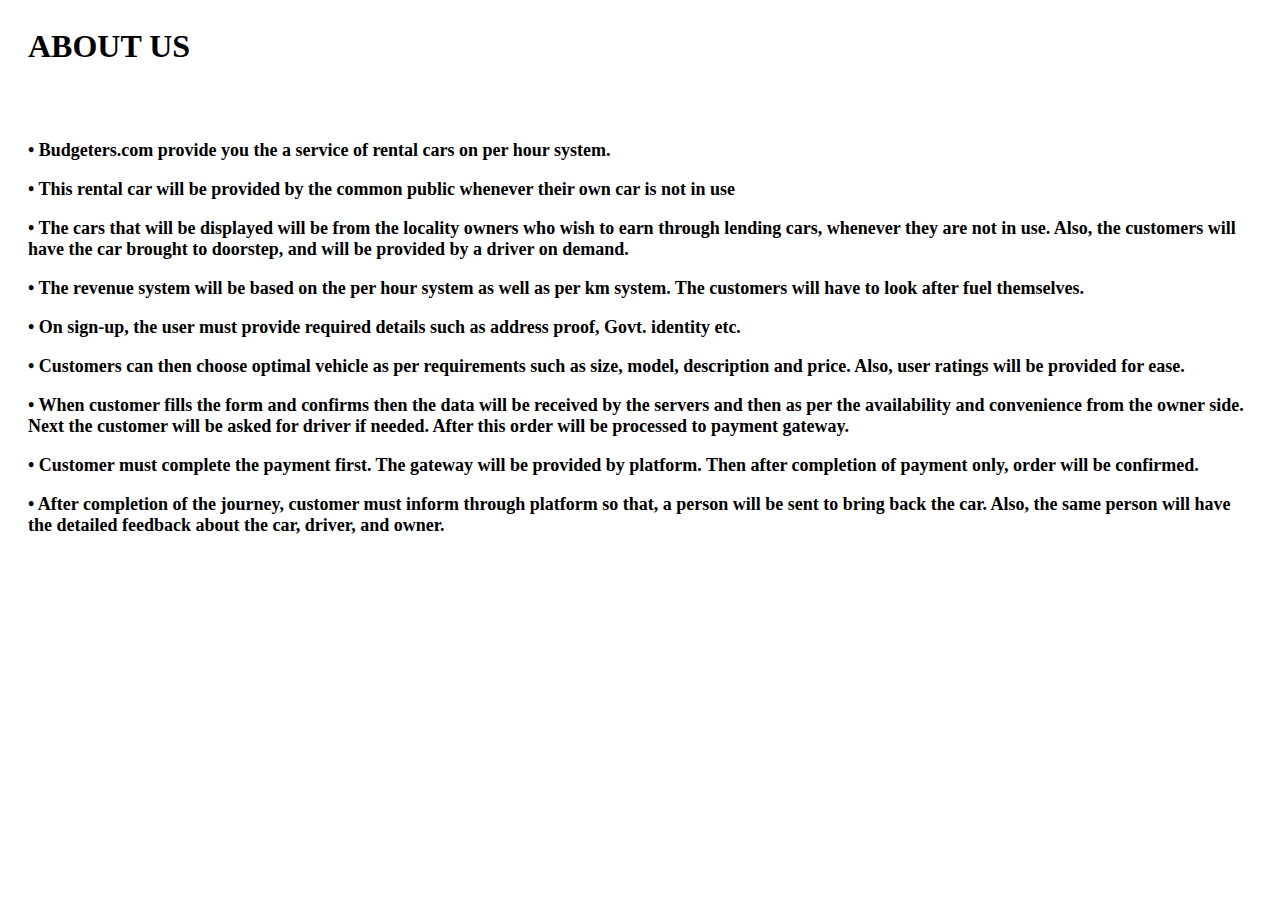
<file: about.html>
<html>
    <head>
        <title>Front Page</title>
        <style>
    
            body {
      background-image: url(https://i.pinimg.com/originals/44/41/3a/44413a564842609ab40249732beefa43.jpg);
      color: black;
      padding: 20px;
    }
    p { font-weight: bold;
    font-size: large; }
    </style>
    </head>
    <body>

        <h1><b>ABOUT US</b></h1>
        <br>
        <br>
        <p><b>• Budgeters.com provide you the a service of rental cars on per hour system.</p>
            <p><b>• This rental car will be provided by the common public whenever their own car is not in use</b></p> 
            <p><b>• The cars that will be displayed will be from the locality owners who wish to earn through lending cars, whenever they are not in use. Also, the customers will have the car brought to doorstep, and will be provided by a driver on demand.</b></p>
            <p><b>•	The revenue system will be based on the per hour system as well as per km system. The customers will have to look after fuel themselves. </b></p>
            <p><b>   •	On sign-up, the user must provide required details such as address proof, Govt. identity etc. </b></p>
            <p><b>  •	Customers can then choose optimal vehicle as per requirements such as size, model, description and price. Also, user ratings will be provided for ease. </b></p>
            <p><b>   •	When customer fills the form and confirms then the data will be received by the servers and then as per the availability and convenience from the owner side. Next the customer will be asked for driver if needed. After this order will be processed to payment gateway. </b></p>
            <p><b>   •	Customer must complete the payment first. The gateway will be provided by platform. Then after completion of payment only, order will be confirmed. </b></p>
            <p><b>  •	After completion of the journey, customer must inform through platform so that, a person will be sent to bring back the car. Also, the same person will have the detailed feedback about the car, driver, and owner. 
                </b></p>
    </body>
</html>
</file>
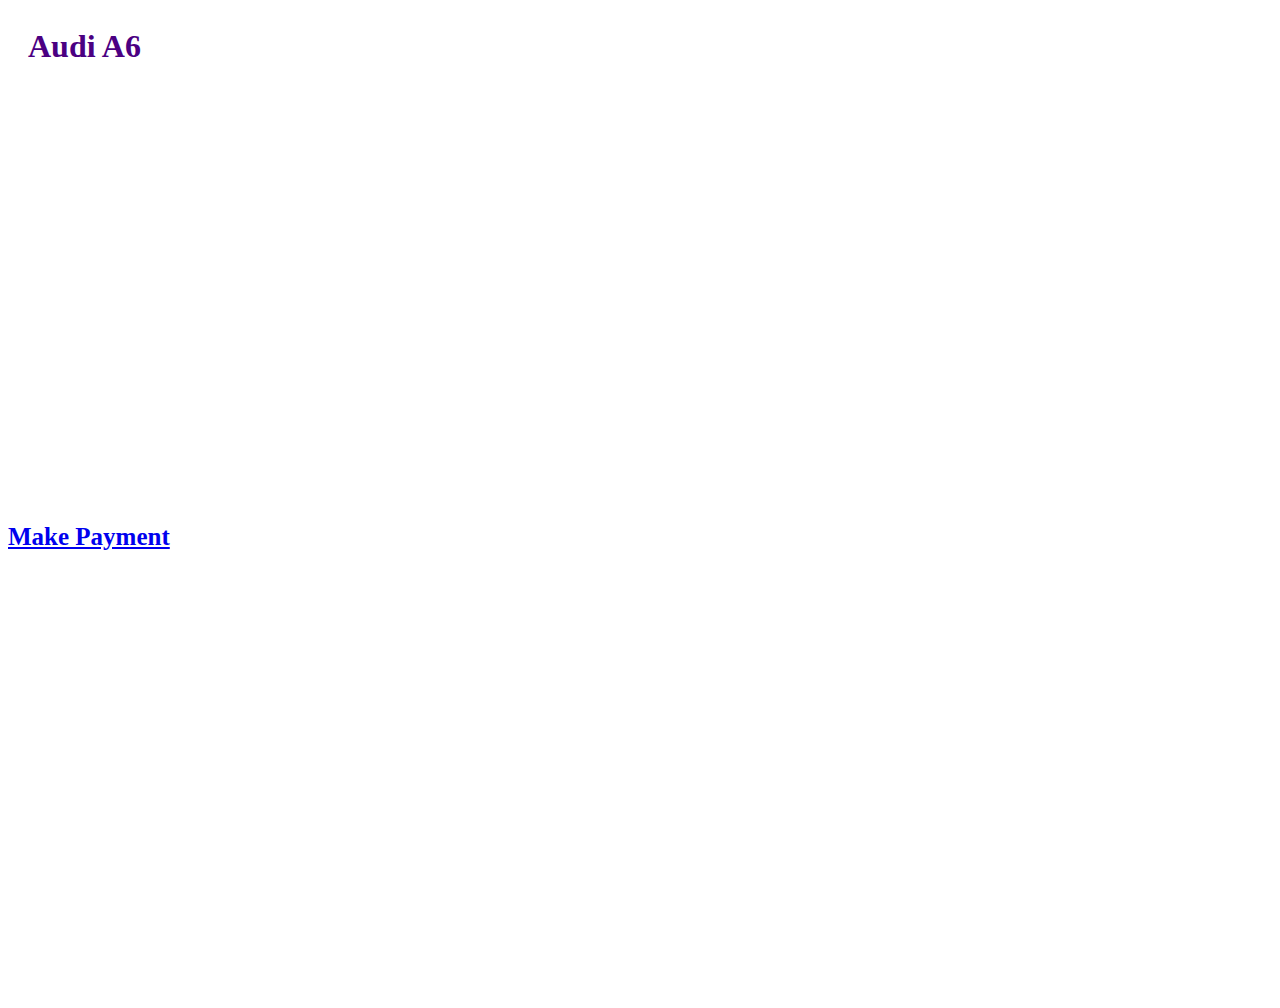
<file: audia6.html>
<html>
<head>
<style>
body,html{
     height:100;
}
*{
	box-sizing: border-box;
}
h1{
	position:center;
	color:indigo;
	padding:20px;
	right:1000;
left:1000;
}
p{
   color:white;
font-size:25;
}

.img1{
	
	background-image:url("https://www.thrustzone.com/wp-content/uploads/2020/03/2020-Audi-A6-India-Review-Petrol-12.jpg");
	min-height:1000px;
	background-position: center;
	background-size:cover;
	position:relative;

}
.container{
	position: absolute;
	margin:50px;
	right:500;
	padding:20px 20px;
	max-width:400px;
	background-color:transparent;
	
}
</style>

</head>
<body>
<div class="img1">
<h1>Audi A6</h1>
<br>
<p><b>Mileage: 25.39</b><p>
<p><b>Engine :1500cc</b><p>
<p><b>Transmission: Manual/Automatic</b><p>
<p><b>Seat:6</b><p>
<p><b>Gps :Supported</b><p>
<p><b>Per Hour cost :1200</b><p>
<br>
<br>
<a href ="payment.html"><b>Make Payment</b></a>


</body>
</html>
</file>
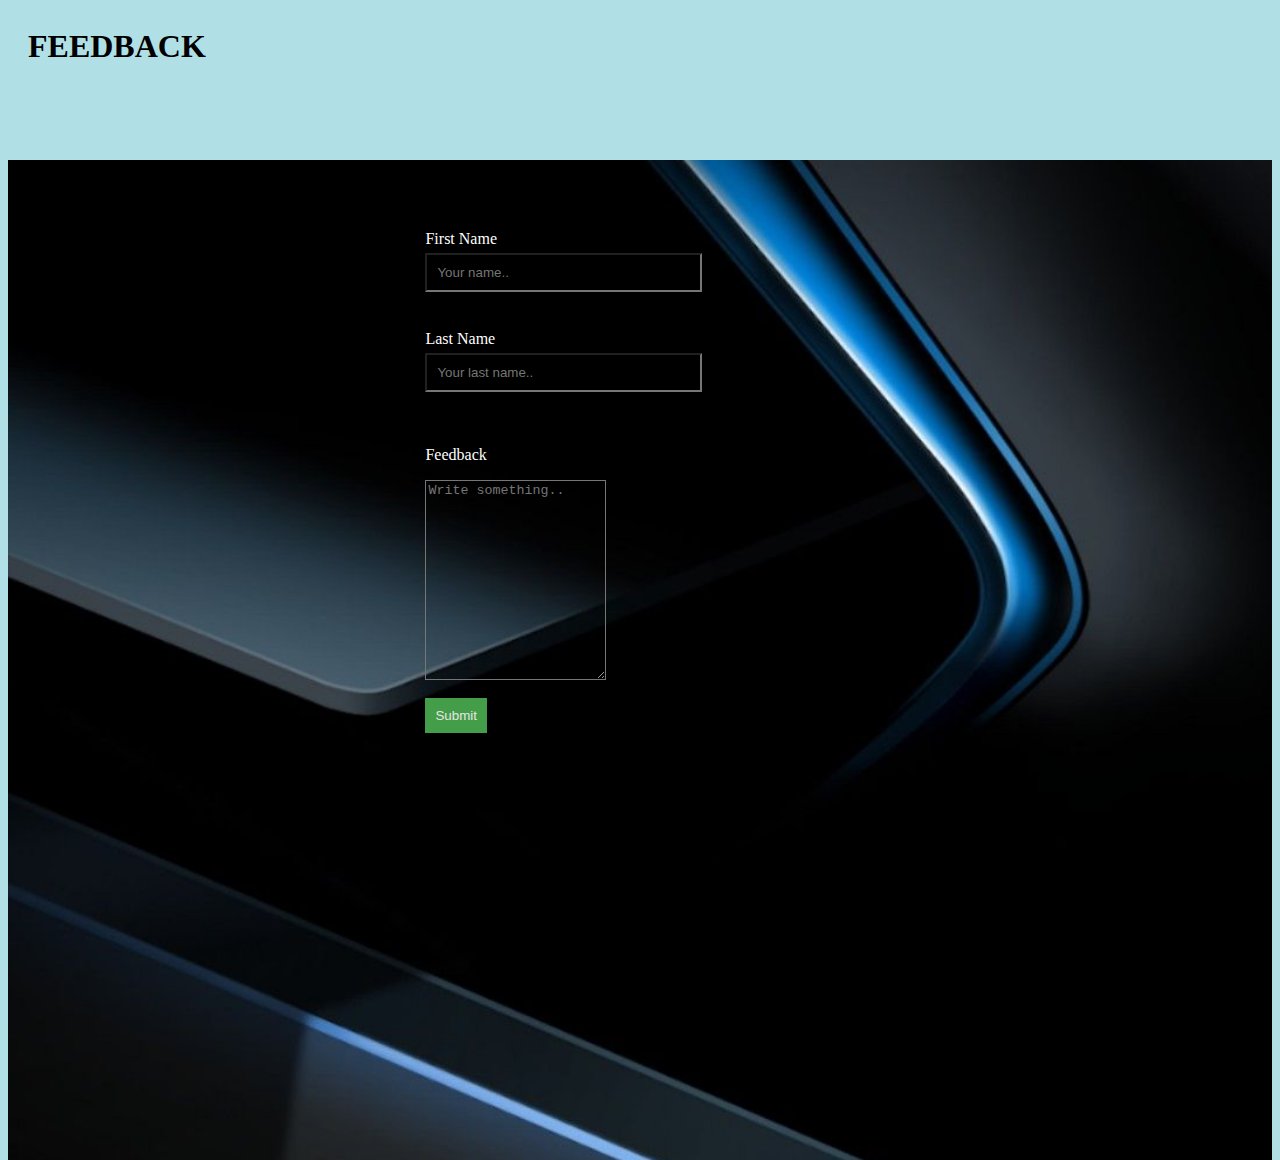
<file: feedback2.html>
<html>
    <head>
        <style>
    
body,html{
     height:100;
}
*{
	box-sizing: border-box;
}
h1{
	position:center;
	color:black;
	padding:20px;
	right:500;
}


.img1{
	
	background-image:url("22938.jpeg");
	min-height:1000px;
	background-position: center;
	background-size:cover;
	position:relative;

}
.container{
	position: absolute;
	margin:50px;
	right:500;
	padding:20px 20px;
	max-width:400px;
	background-color:transparent;
	
}
input[type=text],input[type=password]{
	width:100%;
	padding:10px;
	margin:5px 0 20px 0;
	background:#f1f1f1;
	background-color:transparent;
	color:white;
}
.sub{
	background-color:#4CAF50;
	color:white;
	cursor:pointer;
	border:none;
	
	padding: 10px;
	opacity:0.9;
    
}
label{
color:white;
}
textarea{
background-color:transparent;
color:white;
}
p{
color:white;
}

    </style>
    </head>
 <body style="background-color:powderblue;">


            <h1>FEEDBACK </h1><br><br>
            <br>
<div class="img1">
            <div class="container">
                <form action="action_page.php">
              
                  <label for="fname">First Name </label>
                  <input type="text" id="fname" name="firstname" placeholder="Your name.."><br>
                  <br>
                  <label for="lname">Last Name </label>
                  <input type="text" id="lname" name="lastname" placeholder="Your last name.."><br>
                  <br>
                  
                  <p>Feedback</p>
                  <textarea id="subject" name="subject" placeholder="Write something.." style="height:200px"></textarea>
              <br><br>
                  <input type="submit" value="Submit" class=sub>
              
                </form>
              </div>
        </body>
 </html>
</file>
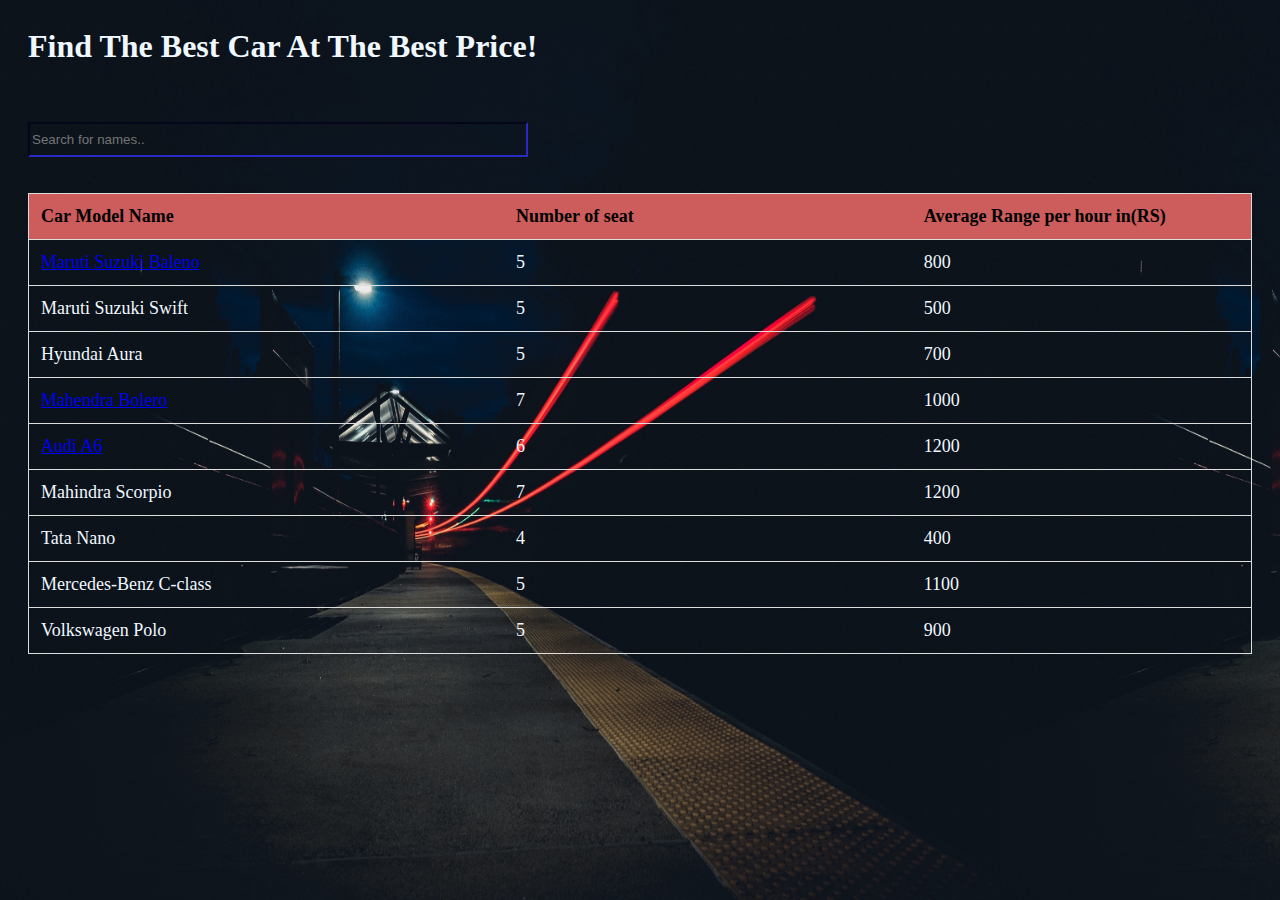
<file: filter.html>
<html>
    <head>
        <title>Filter model</title>
        <style>
            #myTable {
  border-collapse: collapse; /* Collapse borders */
  width: 100%; /* Full-width */
  border: 1px solid #ddd; /* Add a grey border */
  font-size: 18px; /* Increase font-size */
}

#myTable th, #myTable td {
  text-align: left; /* Left-align text */
  padding: 12px; /* Add padding */
}

#myTable tr {
  /* Add a bottom border to all table rows */
  border-bottom: 1px solid #ddd;
}

#myTable tr.header, #myTable tr:hover {
  /* Add a grey background color to the table header and on hover */
  background-color:indianred;
}
tr.clicked {
      background-color: #abc;
}

body {
      background-image: url(16.jpg);
      background-size: 1000px 1000px;
      color: black;
      padding: 20px;
      text-emphasis: none;
      color:aliceblue;
     
    }
    th{
        font-size: large;
        color:black;
    }
    input{
        width: 500px;
        height: 35px;
        background-color: transparent;
        border-color:midnightblue;
        color:mistyrose;
    }
    td{
        color:aliceblue;
        font-size: large;
    }
        </style>
        <script>
            function myFunction() {
              
              var input, filter, table, tr, td, i, txtValue;
              input = document.getElementById("myInput");
              filter = input.value.toUpperCase();   //convert it to uppercase so it doesnt differentiate between captial and small letter while serach
              table = document.getElementById("myTable");
              tr = table.getElementsByTagName("tr");
            
              
              for (i = 0; i < tr.length; i++) {
                td = tr[i].getElementsByTagName("td")[0];  //[0] becoz to serach for first column in list of Name
                if (td) {
                  txtValue = td.textContent || td.innerText;
                  if (txtValue.toUpperCase().indexOf(filter) > -1) {  // greater than -1 becoz it give value greater than -1 when value found
                    tr[i].style.display = "";
                  } else {
                    tr[i].style.display = "none";
                  }
                }
              }
            }
            </script>
    </head>
    <body>
        <h1><b>Find The Best Car At The Best Price!</b></h1>
        <br>
        <br>
        <input type="text" id="myInput" onkeyup="myFunction()" placeholder="Search for names.."><br>
        <br>

<table id="myTable">
  <tr class="header">
    <th style="width:35%"> Car Model Name</th>
    <th style="width:30%;">Number of seat</th>
    <th style="width:25%;">Average Range per hour in(RS)</th>
  </tr>
  <br>
  <tr>
    <td><a href="MarutiSuzukiBaleno.html">Maruti Suzuki Baleno</a></td>
    <td>5</td>
    <td>800</td>
  </tr>
  <tr>
    <td>Maruti Suzuki Swift </td>
    <td>5</td>
    <td>500</td>
  </tr>
   <tr>
    <td>Hyundai Aura</td>
    <td>5</td>
    <td>700</td>
  </tr>
  <tr>
    <td><a href="Mahendrabolero.html">Mahendra Bolero</a></td>
    <td>7</td>
    <td>1000</td>
  </tr>
  <tr>
    <td><a href="audia6.html">Audi A6</a></td>
    <td>6</td>
    <td>1200</td>
  </tr>
  <tr>
    <td>Mahindra Scorpio</td>
    <td>7</td>
    <td>1200</td>
  </tr>
  </tr>
  <tr>
    <td>Tata Nano</td>
    <td>4</td>
    <td>400</td>
  </tr>
  <tr>
    <td>Mercedes-Benz C-class</td>
    <td>5</td>
    <td>1100</td>
  </tr>
  <tr>
    <td>Volkswagen Polo</td>
    <td>5</td>
    <td>900</td>
  </tr>
</table>
</body>
</html>
</file>
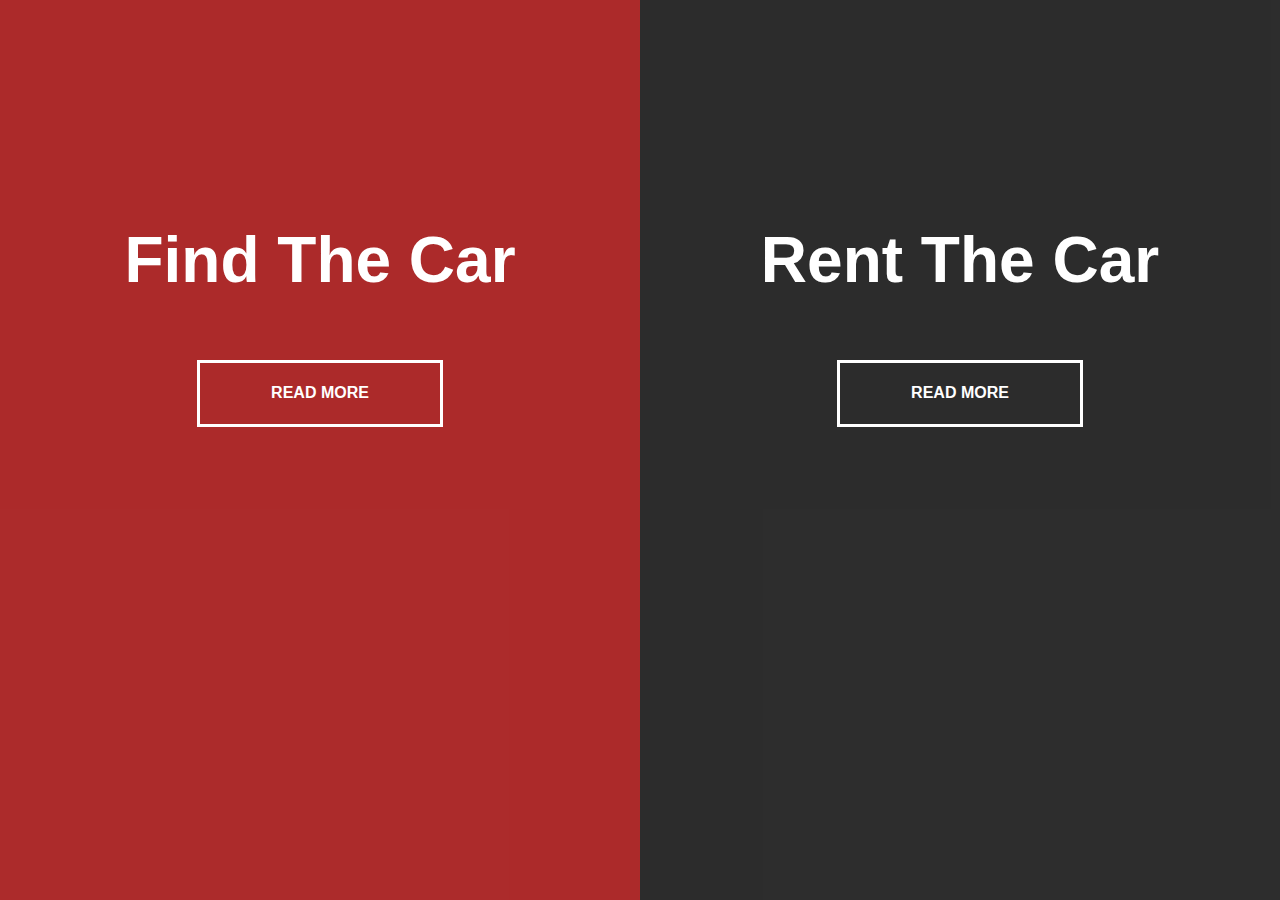
<file: h1.html>
<html>
<head>
<title>Divide the screen</title>
<link rel="stylesheet" href="style2.css">
</head>
<body>
<div class="container">
  <div class="split left">
    <h1>Find The Car</h1>
    <a href="h2.html" class="button">Read More</a>
  </div>
  <div class="split right">
    <h1>Rent The Car</h1>
    <a href="myform.html" class="button">Read More</a>
  </div>
</div>
</body>
<html>
</file>
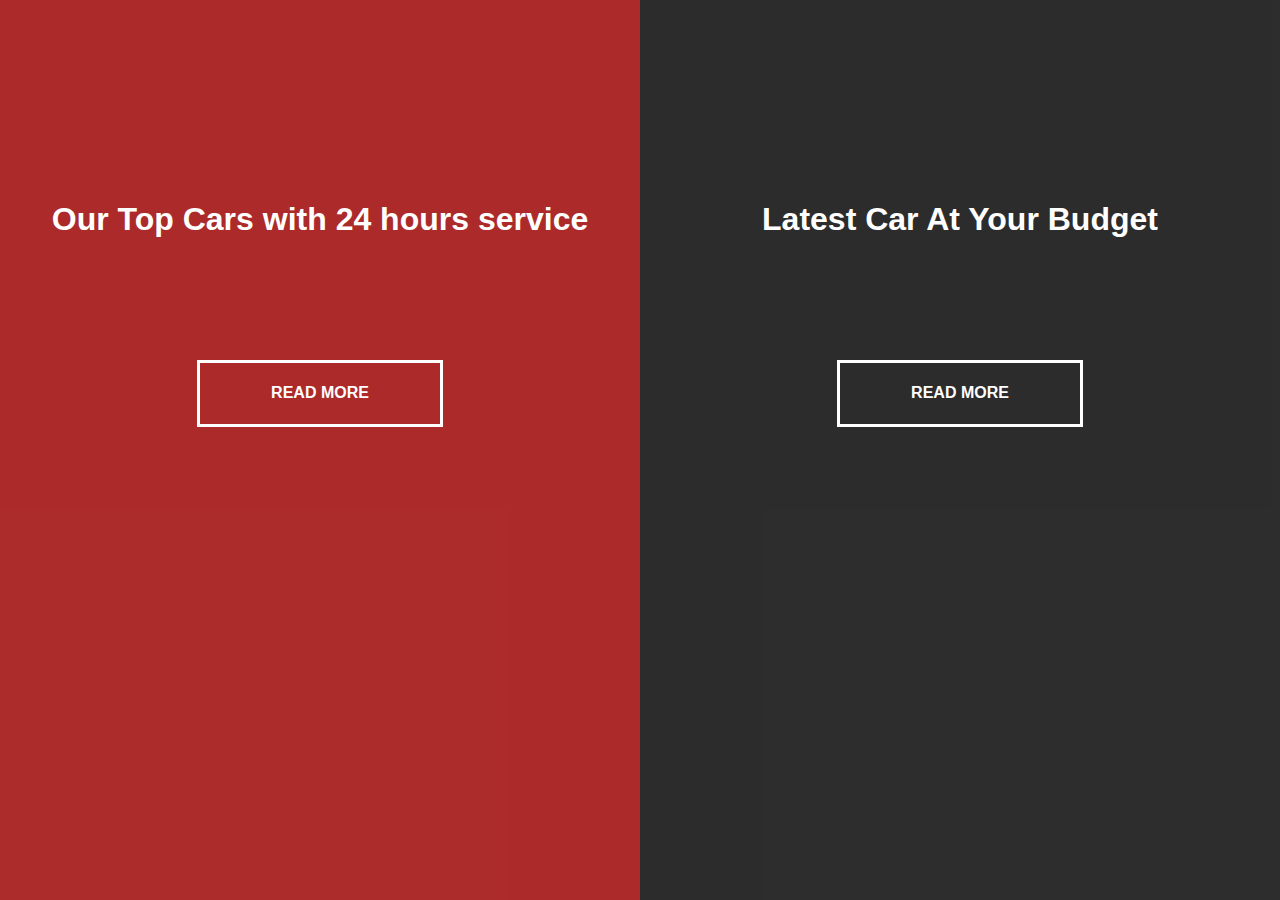
<file: h2.html>
<html>
<head>
<title>Divide the screen</title>
<link rel="stylesheet" href="style2.css">
<style>
:root {
  --container-bg-color: #333;
 
  --left-button-hover-color: rgba(161, 11, 11, 0.3);

  --right-button-hover-color: rgba(92, 92, 92, 0.3);
  --hover-width: 75%;
  --other-width: 25%;
  --speed: 1000ms;
}

html, body {
  padding:0;
  margin:0;
  font-family: 'Franklin Gothic Medium', 'Arial Narrow', Arial, sans-serif;
  width: 100%;
  height: 100%;
  overflow-x: hidden;
}

h1 {
  font-size: 2rem;
  color: #fff;
  position: absolute;
  left: 50%;
  top: 20%;
  transform: translateX(-50%);
  white-space: nowrap;
}

.button {
  display: block;
  position: absolute;
  left: 50%;
  top: 40%;
  height: 2.5rem;
  padding-top: 1.3rem;
  width: 15rem;
  text-align: center;
  color: #fff;
  border: #fff solid 0.2rem;
  font-size: 1rem;
  font-weight: bold;
  text-transform: uppercase;
  text-decoration: none;
  transform: translateX(-50%);
}

.split.left .button:hover {
 
  border-color: var(--left-button-hover-color);
}

.split.right .button:hover {
  
  border-color: var(--right-button-hover-color);
}

.container {
  position: relative;
  width: 100%;
  height: 100%;
  
}

.split {
  position: absolute;
  width: 50%;
  height: 100%;
  overflow: hidden;
}

.split.left {
  left:0;
  background: url('https://c1.wallpaperflare.com/preview/774/603/754/background-blur-blurred-car.jpg') center center no-repeat;
  background-size: cover;
}

.split.left:before {
  position:absolute;
  content: "";
  width: 100%;
  height: 100%;
  
}

.split.right {
  right:0;
  background: url('https://ak0.picdn.net/shutterstock/videos/10109810/thumb/1.jpg') center center no-repeat;
  background-size: cover;
}

.split.right:before {
  position:absolute;
  content: "";
  width: 100%;
  height: 100%;
  
}

.split.left, .split.right, .split.right:before, .split.left:before {
  transition: var(--speed) all ease-in-out;
}

.hover-left .left {
  width: var(--hover-width);
}

.hover-left .right {
  width: var(--other-width);
}

.hover-left .right:before {
  z-index: 2;
}


.hover-right .right {
  width: var(--hover-width);
}

.hover-right .left {
  width: var(--other-width);
}

.hover-right .left:before {
  z-index: 2;
}

@media(max-width: 800px) {
  h1 {
    font-size: 2rem;
  }

  .button {
    width: 12rem;
  }
}

@media(max-height: 700px) {
  .button {
    top: 70%;
  }
}
</style>
</head>
<body>
<div class="container">
  <div class="split left">
    <h1>Our Top Cars with 24 hours service</h1>
    <a href="filter.html" class="button">Read More</a>
  </div>
  <div class="split right">
    <h1>Latest Car At Your Budget</h1>
    <a href="http://localhost/project2/display.php" class="button">Read More</a>
  </div>
</div>
</body>
<html>
</file>
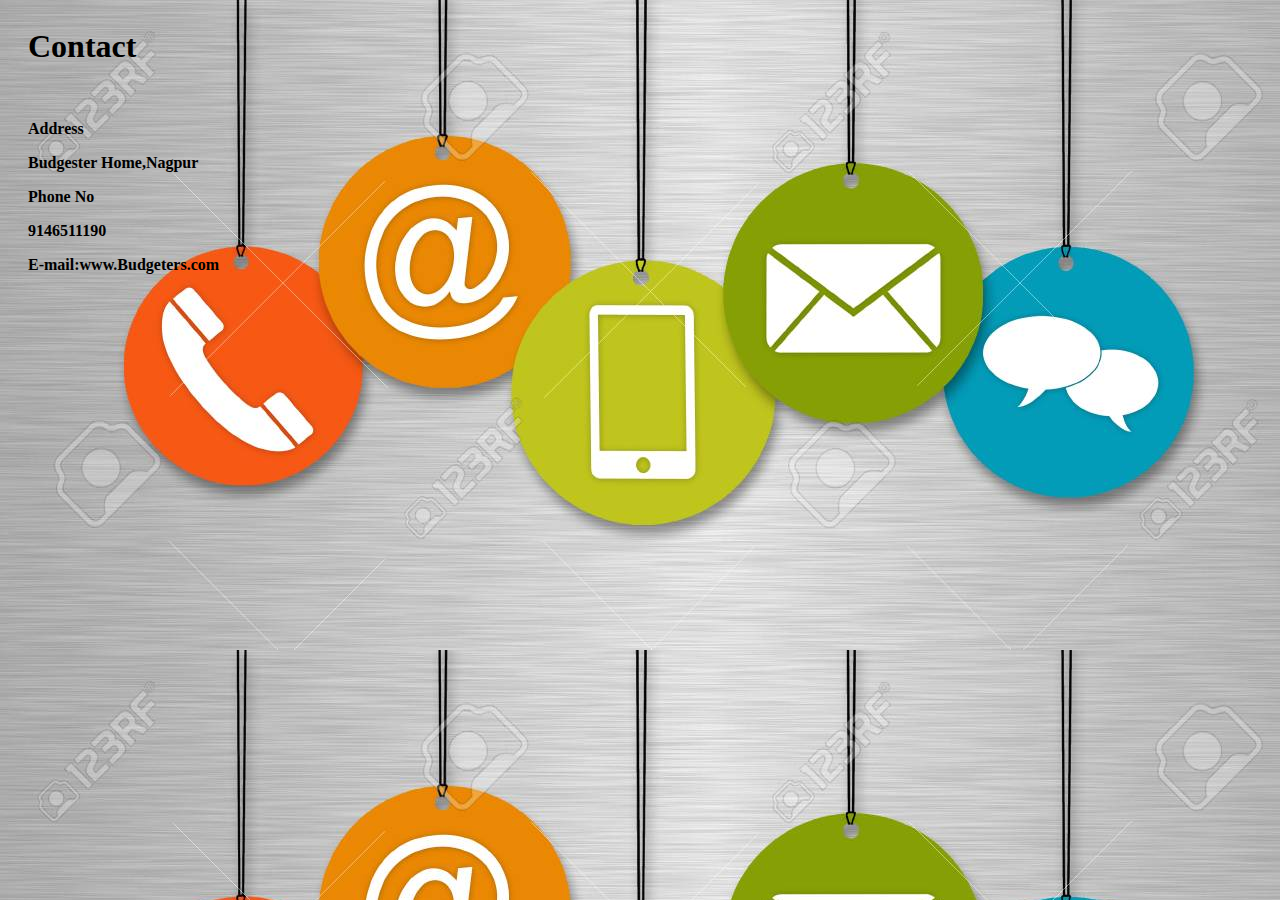
<file: map.html>
<html>
<head>
<title>Google Map</title>
<style>
    
        body {
  background-image: url(101535114-website-and-internet-contact-us-page-concept-with-hanging-icons-in-front-of-a-silver-background.jpg);
  color: black;
  padding: 20px;
}
p { font-weight: bold; }
    
</style>
</head>
<body>
<h1><b>Contact</b></h1>
<bg color="#000000"></bg>

<br>
<p>Address</p>

<p>Budgester Home,Nagpur</p>

<p>Phone No</p>
<p>9146511190</p>
<p>E-mail:www.Budgeters.com</p>
<p><iframe src="https://www.google.com/maps/embed?pb=!1m18!1m12!1m3!1d3721.2442252518067!2d79.1307409144093!3d21.142676889256684!2m3!1f0!2f0!3f0!3m2!1i1024!2i768!4f13.1!3m3!1m2!1s0x3bd4c74eb5f1a091%3A0xdaea4391dcc50f9!2s343%20Agrawal%20House!5e0!3m2!1sen!2sin!4v1580665454817!5m2!1sen!2sin" width="600" height="450" frameborder="0" style="border:0;" allowfullscreen=""></iframe></p>
</body>
</html>
</file>
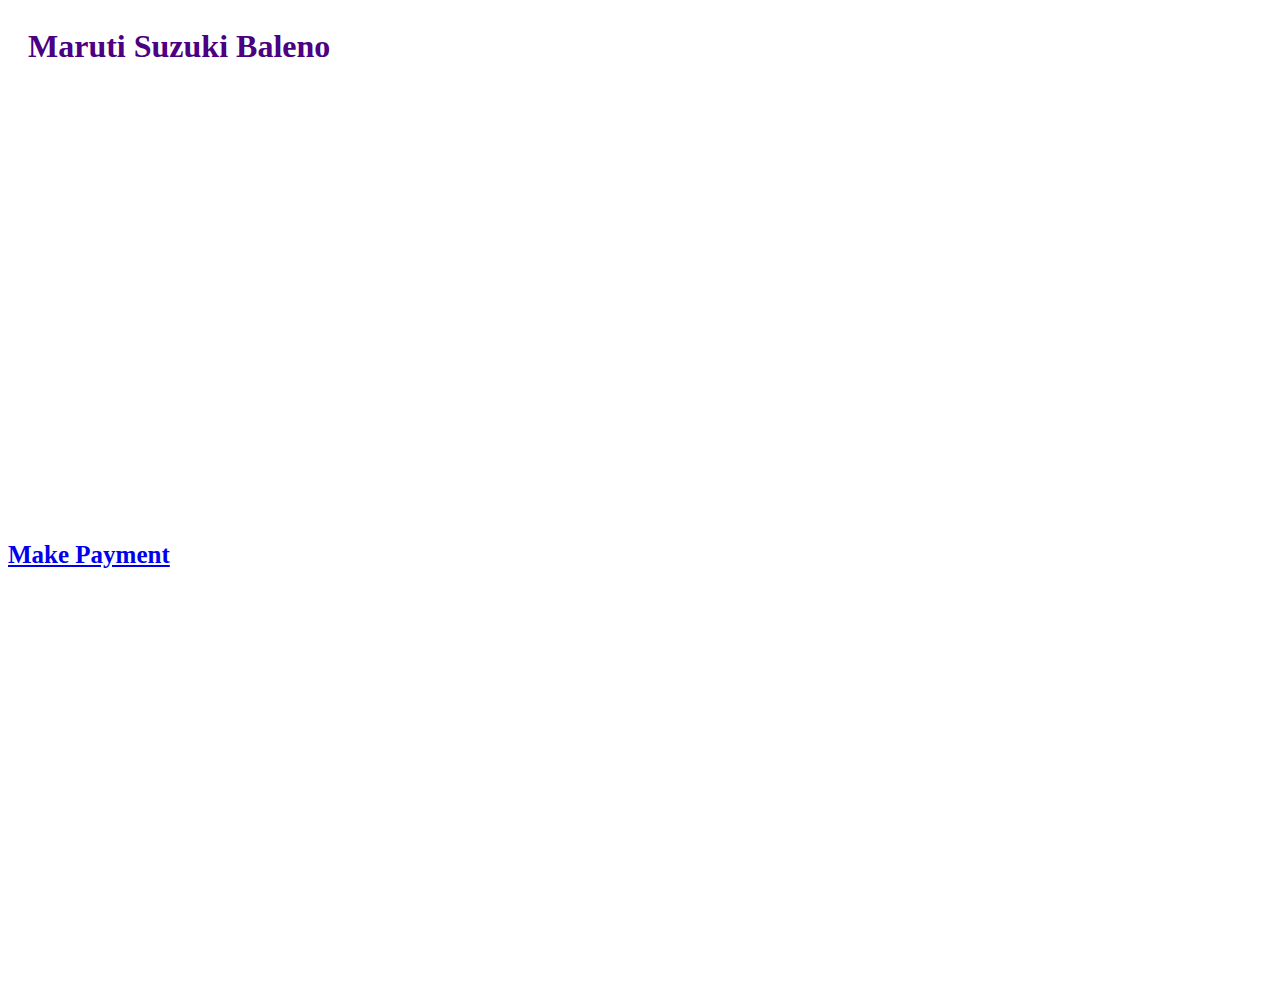
<file: MarutiSuzukiBaleno.html>
<html>
<head>
<style>
body,html{
     height:100;
}
*{
	box-sizing: border-box;
}
h1{
	position:center;
	color:indigo;
	padding:20px;
	right:1000;
left:1000;
}
p{
   color:white;
font-size:25;
}

.img1{
	
	background-image:url("https://stimg.cardekho.com/images/carexteriorimages/630x420/Maruti/Maruti-Baleno/6780/1564491336282/front-left-side-47.jpg?tr=w-456,e-sharpen");
	min-height:1000px;
	background-position: center;
	background-size:cover;
	position:relative;

}
.container{
	position: absolute;
	margin:50px;
	right:500;
	padding:20px 20px;
	max-width:400px;
	background-color:transparent;
	
}
</style>

</head>
<body>
<div class="img1">
<h1>Maruti Suzuki Baleno</h1>
<br><br>
<p><b>Mileage: 27.39</b><p>
<p><b>Engine :1248cc</b><p>
<p><b>Transmission: Manual/Automatic</b><p>
<p><b>Seat:5</b><p>
<p><b>Gps :Supported</b><p>
<p><b>Per Hour cost :800</b><p>
<br>
<br>
<a href ="payment.html"><b>Make Payment</b></a>


</body>
</html>
</file>
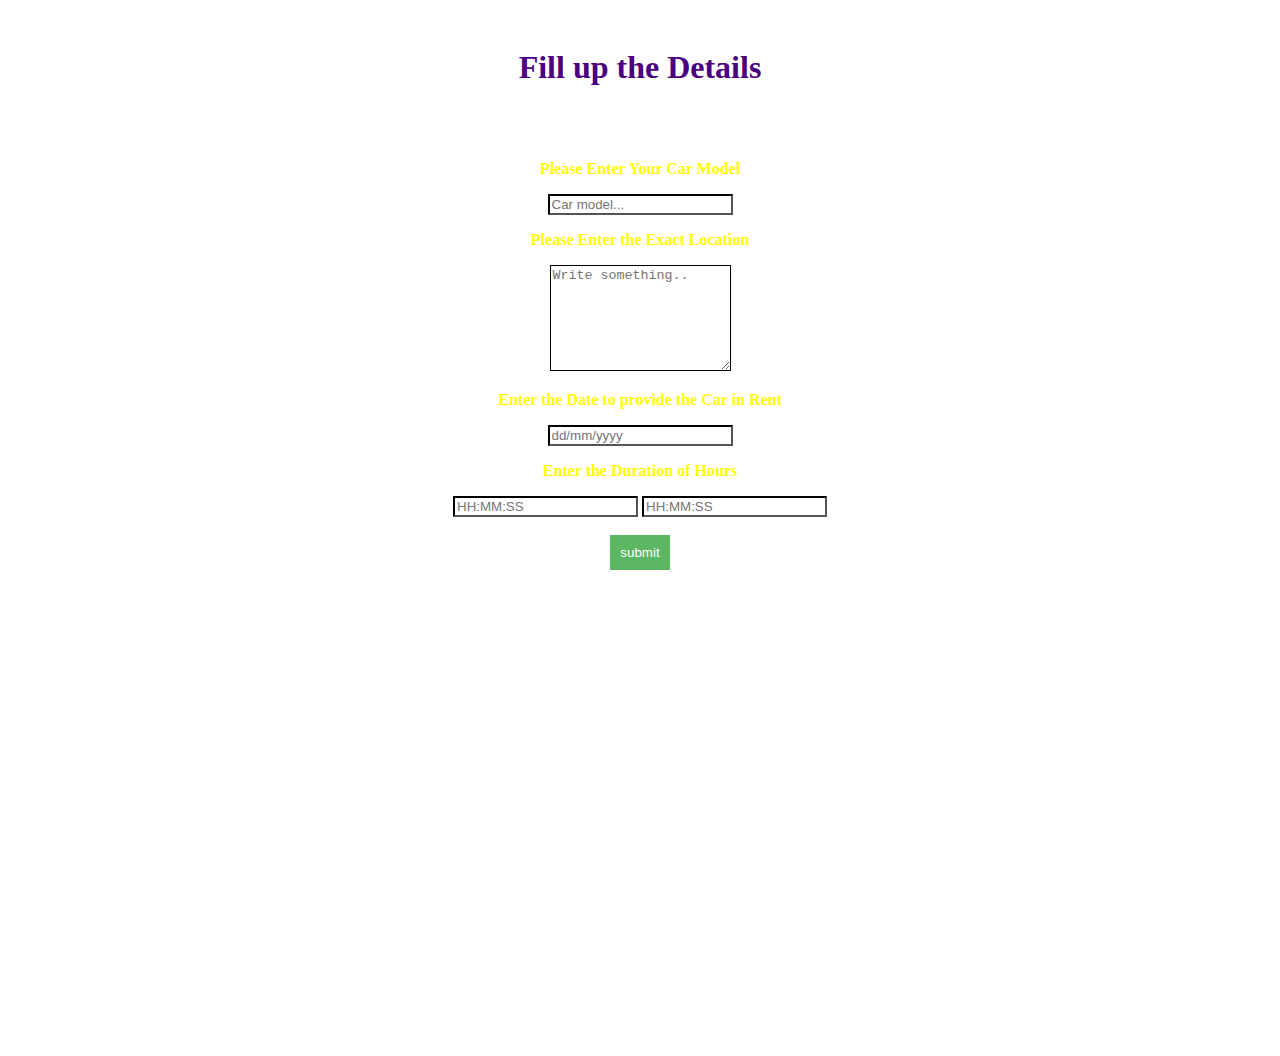
<file: myform.html>
<!DOCTYPE html>
<html>
<head>
<title>Image upload </title>
<style>
    body{
        text-align:center;
        background-image: url(https://image.shutterstock.com/image-photo/beautiful-abstract-grungebackgrpound-decorative-navy-260nw-1552346156.jpg);
      background-size:cover;
      color: black;
      padding: 20px;
      text-emphasis: none;
      
      min-height:1000px;
	 background-position: center;
     
    	
	  position:relative;
    }
    .sub{
	background-color:#4CAF50;
	color:white;
	cursor:pointer;
	border:none;
	
	padding: 10px;
	opacity:0.9;
    
}
input{
    background-color:transparent;
    border-color:black;
}
textarea{
    background-color:transparent;
    border-color:black;
}
p{
    color:yellow;
}
h1{
    color:indigo;
}
    </style>
</head>
<body>
<h1>Fill up the Details</h1>
<br>
<br>
<form action="http://localhost/project2/resg.php" method ="post" class="container" onsubmit="return validation()" >
<p><b>Please Enter Your Car Model</b></p>
<input type="text" name ="m1" placeholder="Car model..." ><br>
<p><b>Please Enter the Exact Location</b></p>
<textarea id="subject" name="subject" placeholder="Write something.." style="height:100px"></textarea><br>
              
<p><b>Enter the Date to provide the Car in Rent </b></p>
<input type="text" name="d1" placeholder="dd/mm/yyyy"/><br>
<p><b>Enter the Duration of Hours</b></p>
<input type="text" name ="d2" placeholder="HH:MM:SS"/> <input type="text" name="d3" placeholder="HH:MM:SS"/><br><br>
<input type =submit value="submit" class=sub>
</form>
</body>
</html>
</file>
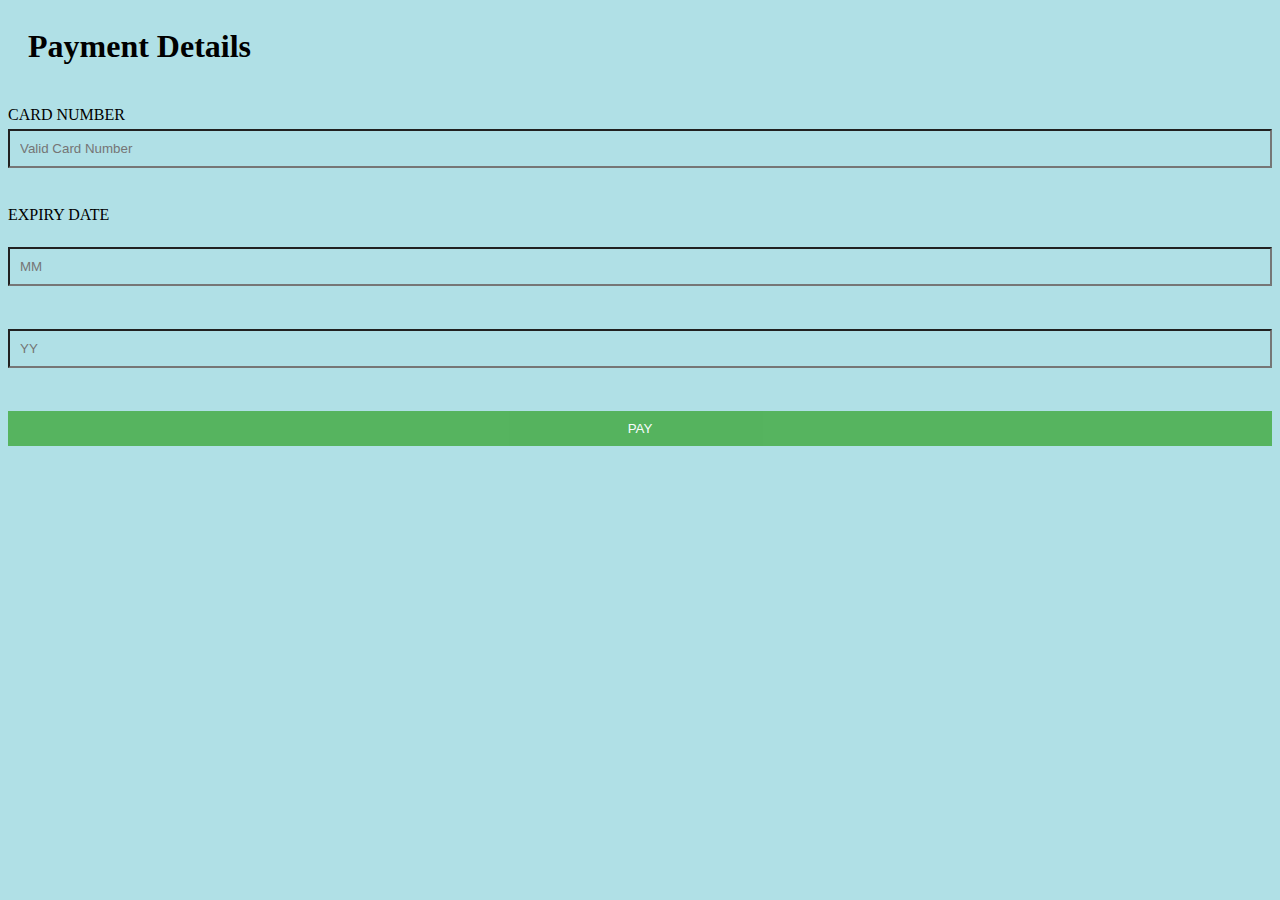
<file: payment.html>
<html>
<head>
<title>Payment Detail</title>
<style>
body,html{
     height:100;
}
*{
	box-sizing: border-box;
}
h1{
	position:center;
	color:black;
	padding:20px;
	right:500;
}


.img1{
	
	background-image:url("https://ak4.picdn.net/shutterstock/videos/11454074/thumb/1.jpg");
	min-height:500px;
	background-position: center;
	background-size:cover;
	position:relative;

}
.container{
	position: absolute;
	margin:50px;
	right:500;
	padding:20px 20px;
	max-width:400px;
	background-color:transparent;
	
}
input{
	width:100%;
	padding:10px;
	margin:5px 0 20px 0;
	background:#f1f1f1;
	background-color:transparent;
	color:black;
}
.sub{
	background-color:#4CAF50;
	color:white;
	cursor:pointer;
	border:none;
	
	padding: 10px;
	opacity:0.9;
    
}

</style>
<head>
 <body style="background-color:powderblue;">
<h1>Payment Details</h1>
<div class="img1">
<form>
CARD NUMBER &nbsp;
<input type ="text" name=t1 placeholder="Valid Card Number"><br><br>
EXPIRY DATE<br><br>
<input type ="text" name=t2 placeholder="MM"> &nbsp;<input type ="text" name=t2 placeholder="YY">
<br><br>
<input type ="submit" value="PAY" class=sub >
</form>


</body>
</html>
</file>
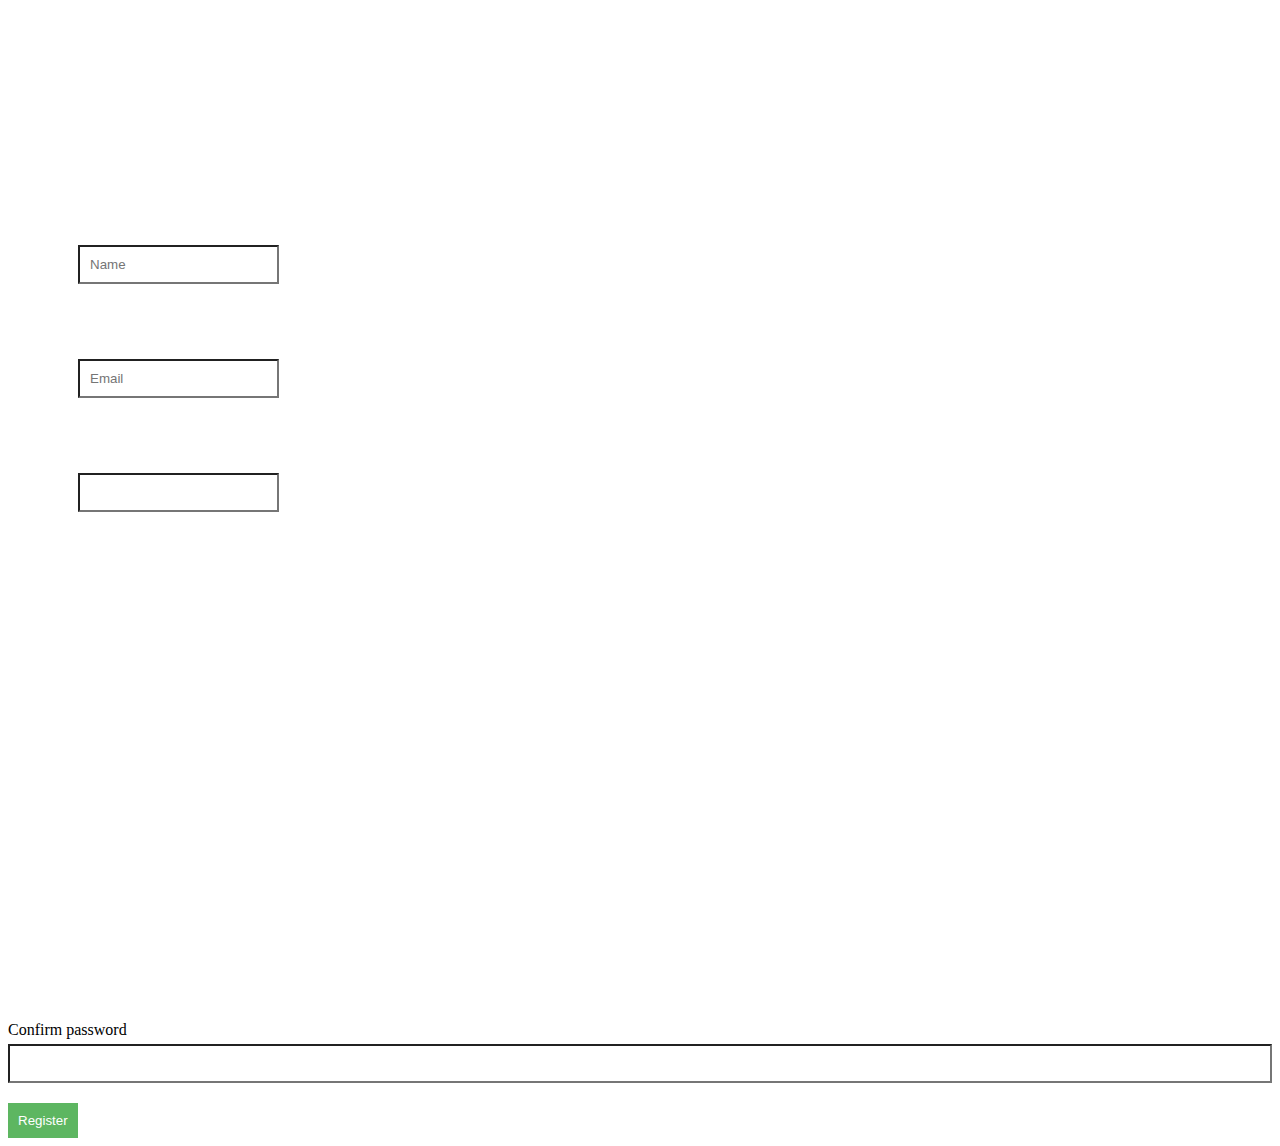
<file: signin1.html>
<!DOCTYPE html>
<html>
<head>
<title>Signin for Page</title>
<script src="myscript.js"></script>
<style>
body,html{
     height:100;
}
*{
	box-sizing: border-box;
}
h1{
	position:center;
	color:white;
	padding:20px;
	right:500;
}


.img1{
	
	background-image:url("https://image.freepik.com/free-photo/blurred-background-raindrops-windshield-street-light-night-rainy-day_40643-51.jpg");
	min-height:1000px;
	background-position: center;
	background-size:cover;
	position:relative;

}
.container{
	position: absolute;
	margin:50px;
	right:500;
	padding:20px 20px;
	max-width:400px;
	background-color:transparent;
	
}
input{
	width:100%;
	padding:10px;
	margin:5px 0 20px 0;
	background:#f1f1f1;
	background-color:transparent;
	color:white;
}
.sub{
	background-color:#4CAF50;
	color:white;
	cursor:pointer;
	border:none;
	
	padding: 10px;
	opacity:0.9;
    
}

</style>
</head>
<body>
<div class=img1> 
    <h1><b>Signin To Join</b> </h1>
   
    <form action="resgister.php" method ="POST" class="container" onsubmit="return validation()" >
        <p><font color="white">Name</font> </p>  <input type="text" name="username" placeholder="Name"/><br>
        <p><font color="white">Email</font> </p>  <input type="text" name="email" placeholder="Email"/><br>
        <p><font color="white">Set Password</font> </p> 
  	  <input type="password" name="password_1">
  	</div>
  	<div class="input-group">
  	  <label>Confirm password</label>
  	  <input type="password" name="password_2">
        
         <button type="submit" class="sub" name="reg_user">Register</button>
        </form>
</body>
</html>
</file>
<file: style2.css>
:root {
  --container-bg-color: #333;
  --left-bg-color: rgba(223, 39, 39, 0.7);
  --left-button-hover-color: rgba(161, 11, 11, 0.3);
  --right-bg-color: rgba(43, 43, 43, 0.8);
  --right-button-hover-color: rgba(92, 92, 92, 0.3);
  --hover-width: 75%;
  --other-width: 25%;
  --speed: 1000ms;
}

html, body {
  padding:0;
  margin:0;
  font-family: 'Franklin Gothic Medium', 'Arial Narrow', Arial, sans-serif;
  width: 100%;
  height: 100%;
  overflow-x: hidden;
}

h1 {
  font-size: 4rem;
  color: #fff;
  position: absolute;
  left: 50%;
  top: 20%;
  transform: translateX(-50%);
  white-space: nowrap;
}

.button {
  display: block;
  position: absolute;
  left: 50%;
  top: 40%;
  height: 2.5rem;
  padding-top: 1.3rem;
  width: 15rem;
  text-align: center;
  color: #fff;
  border: #fff solid 0.2rem;
  font-size: 1rem;
  font-weight: bold;
  text-transform: uppercase;
  text-decoration: none;
  transform: translateX(-50%);
}

.split.left .button:hover {
  background-color: var(--left-button-hover-color);
  border-color: var(--left-button-hover-color);
}

.split.right .button:hover {
  background-color: var(--right-button-hover-color);
  border-color: var(--right-button-hover-color);
}

.container {
  position: relative;
  width: 100%;
  height: 100%;
  background: var(--container-bg-color);
}

.split {
  position: absolute;
  width: 50%;
  height: 100%;
  overflow: hidden;
}

.split.left {
  left:0;
  background: url('https://image.ibb.co/m56Czw/designer.jpg') center center no-repeat;
  background-size: cover;
}

.split.left:before {
  position:absolute;
  content: "";
  width: 100%;
  height: 100%;
  background: var(--left-bg-color);
}

.split.right {
  right:0;
  background: url('https://image.ibb.co/m3ZbRb/programmer.png') center center no-repeat;
  background-size: cover;
}

.split.right:before {
  position:absolute;
  content: "";
  width: 100%;
  height: 100%;
  background: var(--right-bg-color);
}

.split.left, .split.right, .split.right:before, .split.left:before {
  transition: var(--speed) all ease-in-out;
}

.hover-left .left {
  width: var(--hover-width);
}

.hover-left .right {
  width: var(--other-width);
}

.hover-left .right:before {
  z-index: 2;
}


.hover-right .right {
  width: var(--hover-width);
}

.hover-right .left {
  width: var(--other-width);
}

.hover-right .left:before {
  z-index: 2;
}

@media(max-width: 800px) {
  h1 {
    font-size: 2rem;
  }

  .button {
    width: 12rem;
  }
}

@media(max-height: 700px) {
  .button {
    top: 70%;
  }
}
</file>
